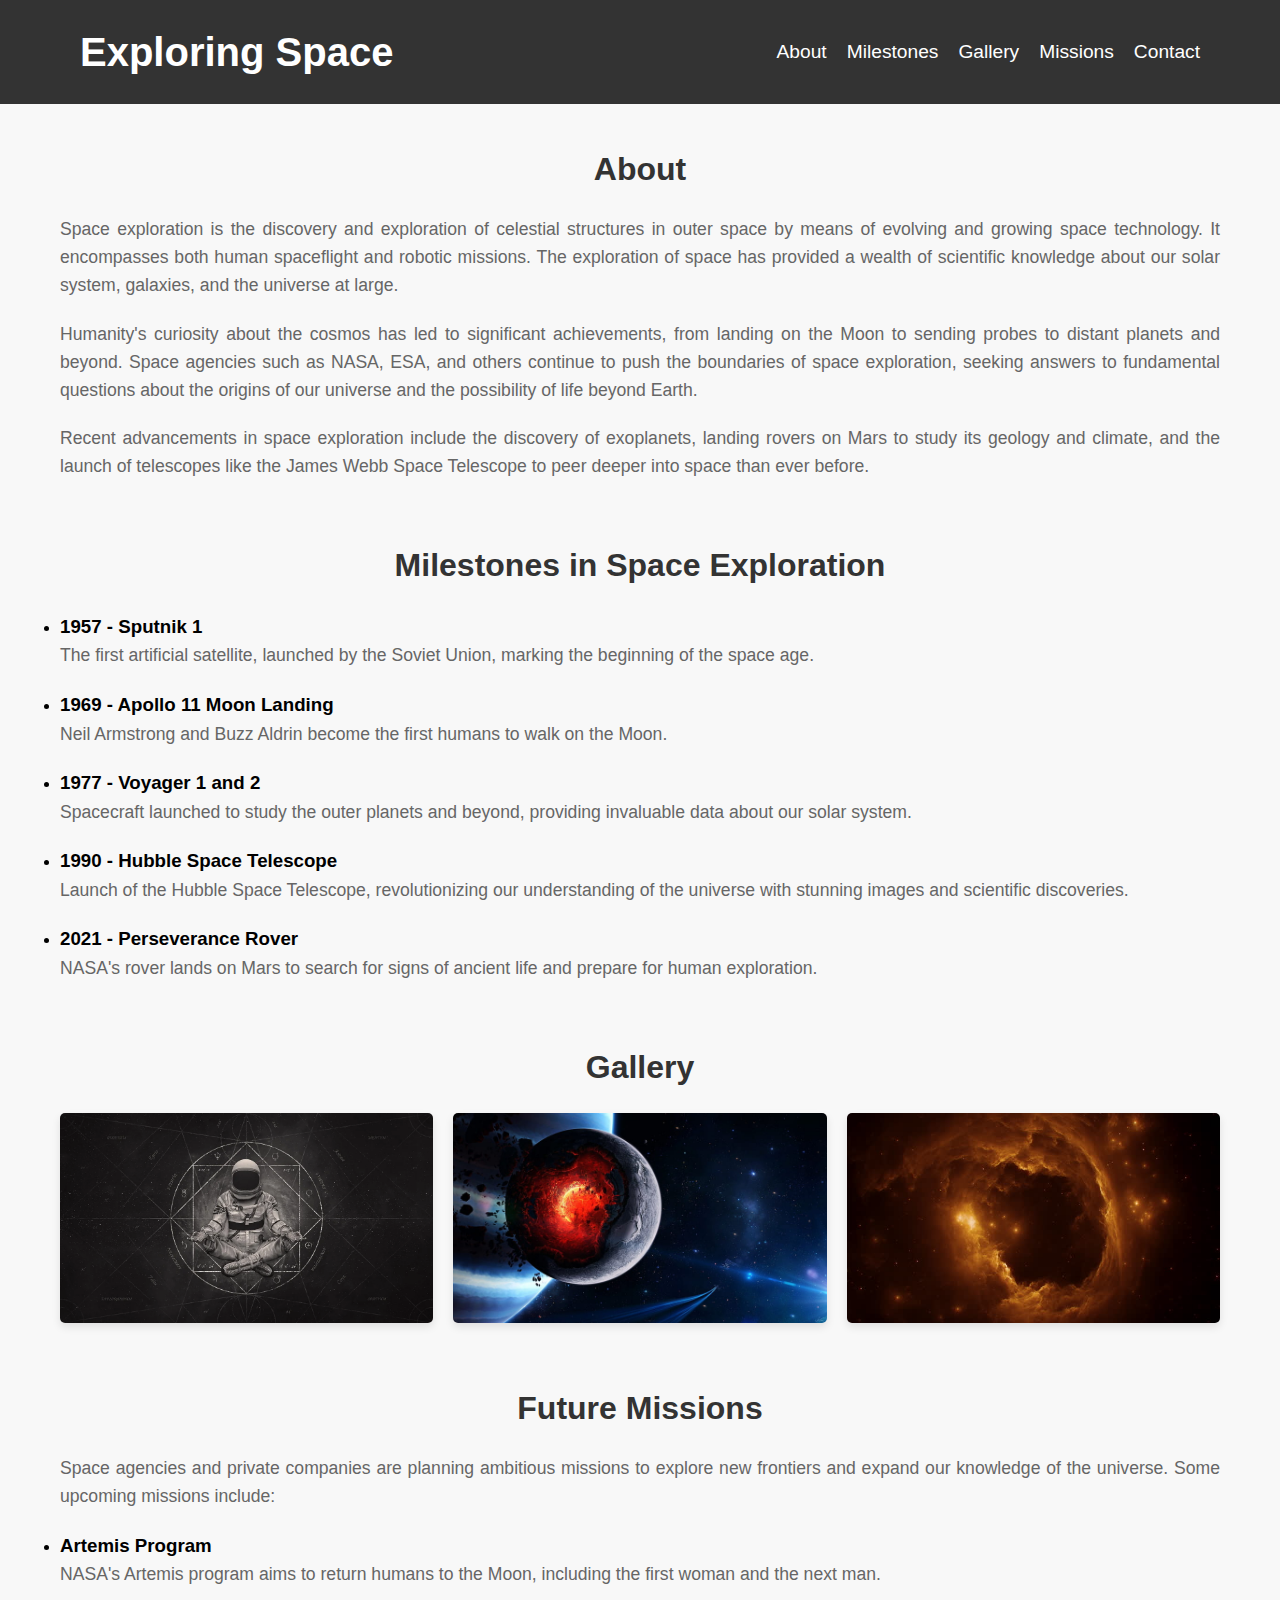
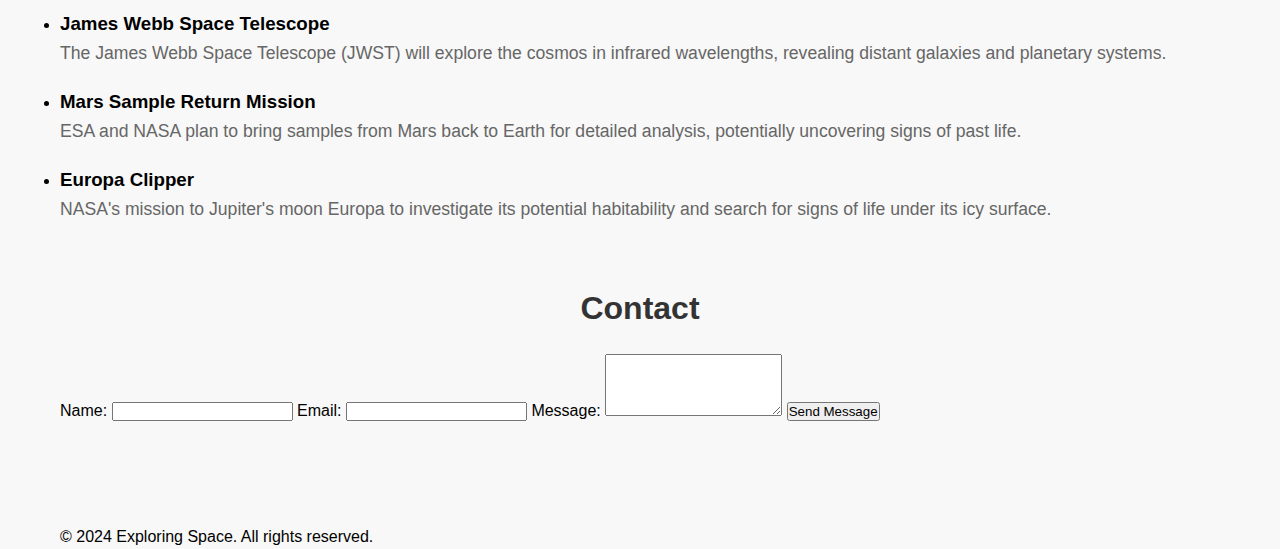
<file: index.html>
<!DOCTYPE html>
<html lang="en">
<head>
    <meta charset="UTF-8">
    <meta name="viewport" content="width=device-width, initial-scale=1.0">
    <title>Exploring Space</title>
    <link rel="stylesheet" href="styles.css">
</head>
<body>
    <header>
        <div class="container">
            <h1>Exploring Space</h1>
            <nav>
                <ul>
                    <li><a href="#about">About</a></li>
                    <li><a href="#milestones">Milestones</a></li>
                    <li><a href="#gallery">Gallery</a></li>
                    <li><a href="#missions">Missions</a></li>
                    <li><a href="#contact">Contact</a></li>
                </ul>
            </nav>
        </div>
    </header>

    <main>
        <section id="about">
            <div class="container">
                <h2>About</h2>
                <p>Space exploration is the discovery and exploration of celestial structures in outer space by means of evolving and growing space technology. It encompasses both human spaceflight and robotic missions. The exploration of space has provided a wealth of scientific knowledge about our solar system, galaxies, and the universe at large.</p>
                
                <p>Humanity's curiosity about the cosmos has led to significant achievements, from landing on the Moon to sending probes to distant planets and beyond. Space agencies such as NASA, ESA, and others continue to push the boundaries of space exploration, seeking answers to fundamental questions about the origins of our universe and the possibility of life beyond Earth.</p>
                
                <p>Recent advancements in space exploration include the discovery of exoplanets, landing rovers on Mars to study its geology and climate, and the launch of telescopes like the James Webb Space Telescope to peer deeper into space than ever before.</p>
            </div>
        </section>

        <section id="milestones">
            <div class="container">
                <h2>Milestones in Space Exploration</h2>
                <ul>
                    <li>
                        <h3>1957 - Sputnik 1</h3>
                        <p>The first artificial satellite, launched by the Soviet Union, marking the beginning of the space age.</p>
                    </li>
                    <li>
                        <h3>1969 - Apollo 11 Moon Landing</h3>
                        <p>Neil Armstrong and Buzz Aldrin become the first humans to walk on the Moon.</p>
                    </li>
                    <li>
                        <h3>1977 - Voyager 1 and 2</h3>
                        <p>Spacecraft launched to study the outer planets and beyond, providing invaluable data about our solar system.</p>
                    </li>
                    <li>
                        <h3>1990 - Hubble Space Telescope</h3>
                        <p>Launch of the Hubble Space Telescope, revolutionizing our understanding of the universe with stunning images and scientific discoveries.</p>
                    </li>
                    <li>
                        <h3>2021 - Perseverance Rover</h3>
                        <p>NASA's rover lands on Mars to search for signs of ancient life and prepare for human exploration.</p>
                    </li>
                </ul>
            </div>
        </section>

        <section id="gallery">
            <div class="container">
                <h2>Gallery</h2>
                <div class="gallery">
                    <div class="gallery-item">
                        <img src="images/photo1.jpg" alt="Space Photo 1">
                        <div class="overlay">
                            <p class="caption">Astronaut exploring and experiencing space.</p>
                        </div>
                    </div>
                    <div class="gallery-item">
                        <img src="images/photo2.jpg" alt="Space Photo 2">
                        <div class="overlay">
                            <p class="caption">Stunning planet destruction.</p>
                        </div>
                    </div>
                    <div class="gallery-item">
                        <img src="images/photo3.jpg" alt="Space Photo 3">
                        <div class="overlay">
                            <p class="caption">Atmosphere around a wormhole.</p>
                        </div>
                    </div>
                    <!-- Add more gallery items as needed -->
                </div>
            </div>
        </section>

        <section id="missions">
            <div class="container">
                <h2>Future Missions</h2>
                <p>Space agencies and private companies are planning ambitious missions to explore new frontiers and expand our knowledge of the universe. Some upcoming missions include:</p>
                <ul>
                    <li>
                        <h3>Artemis Program</h3>
                        <p>NASA's Artemis program aims to return humans to the Moon, including the first woman and the next man.</p>
                    </li>
                    <li>
                        <h3>James Webb Space Telescope</h3>
                        <p>The James Webb Space Telescope (JWST) will explore the cosmos in infrared wavelengths, revealing distant galaxies and planetary systems.</p>
                    </li>
                    <li>
                        <h3>Mars Sample Return Mission</h3>
                        <p>ESA and NASA plan to bring samples from Mars back to Earth for detailed analysis, potentially uncovering signs of past life.</p>
                    </li>
                    <li>
                        <h3>Europa Clipper</h3>
                        <p>NASA's mission to Jupiter's moon Europa to investigate its potential habitability and search for signs of life under its icy surface.</p>
                    </li>
                </ul>
            </div>
        </section>

        <section id="contact">
            <div class="container">
                <h2>Contact</h2>
                <form action="#">
                    <label for="name">Name:</label>
                    <input type="text" id="name" name="name" required>

                    <label for="email">Email:</label>
                    <input type="email" id="email" name="email" required>

                    <label for="message">Message:</label>
                    <textarea id="message" name="message" rows="4" required></textarea>

                    <button type="submit">Send Message</button>
                </form>
            </div>
        </section>
    </main>

    <footer>
        <div class="container">
            <p>&copy; 2024 Exploring Space. All rights reserved.</p>
        </div>
    </footer>
</body>
</html>
</file>
<file: styles.css>
/* Reset styles */
* {
    margin: 0;
    padding: 0;
    box-sizing: border-box;
}

/* Global styles */
body {
    font-family: 'Arial', sans-serif;
    line-height: 1.6;
    background-color: #f8f8f8;
}

.container {
    max-width: 1200px;
    margin: 0 auto;
    padding: 0 20px;
}

header {
    background-color: #333;
    color: #fff;
    padding: 20px 0;
}

header .container {
    display: flex;
    justify-content: space-between;
    align-items: center;
}

header h1 {
    font-size: 2.5em;
    margin-left: 20px;
}

nav ul {
    list-style-type: none;
    display: flex;
}

nav ul li {
    margin-right: 20px;
}

nav ul li a {
    color: #fff;
    text-decoration: none;
    font-size: 1.2em;
}

nav ul li a:hover {
    text-decoration: underline;
}

main {
    padding: 40px 0;
}

section {
    margin-bottom: 60px;
}

section h2 {
    font-size: 2em;
    color: #333;
    margin-bottom: 20px;
    text-align: center;
}

section p {
    font-size: 1.1em;
    color: #666;
    text-align: justify;
    margin-bottom: 20px;
}

.gallery {
    display: flex;
    flex-wrap: wrap;
    gap: 20px;
}

.gallery-item {
    position: relative;
    flex: 1 1 300px;
    overflow: hidden;
    border-radius: 5px;
    box-shadow: 0 4px 8px rgba(0, 0, 0, 0.1);
}

.gallery-item img {
    display: block;
    width: 100%;
    height: auto;
    transition: transform 0.3s ease;
}

.gallery-item:hover img {
    transform: scale(1.1);
}

.overlay {
    position: absolute;
    top: 0;
    left: 0;
    right: 0;
    bottom: 0;
    background-color: rgba(0, 0, 0, 0.5);
    color: #fff;
    font-size: 1.2em;
    display: flex;
    justify-content: center;
    align-items: center;
    opacity: 0;
    transition: opacity 0.3s ease;
}

.gallery-item:hover .overlay {
    opacity: 1
</file>
